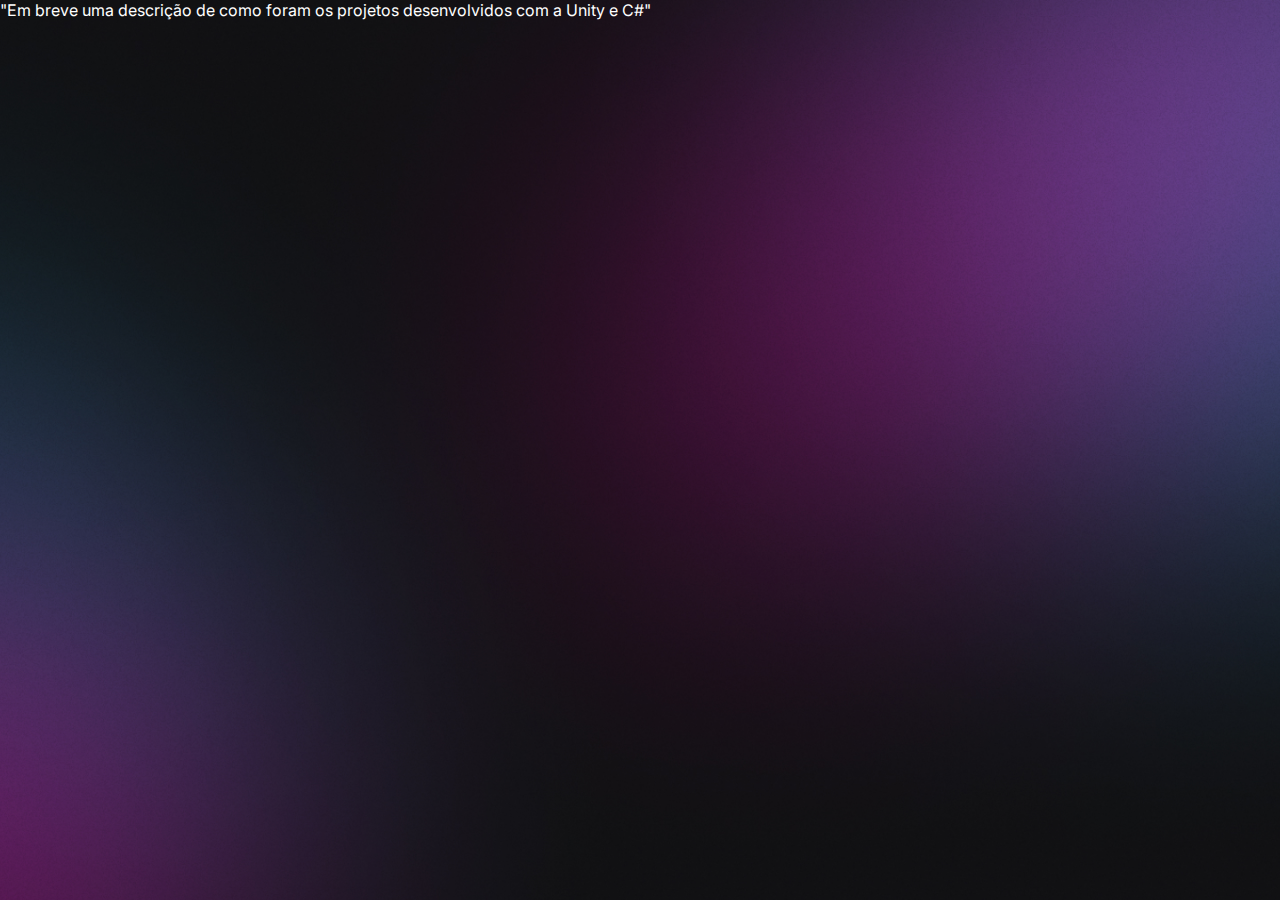
<file: dev-games.html>
<!DOCTYPE html>
<html lang="en">
  <head>
    <!-- Configurações para acessar as fontes necessárias no projeto. -->
    <link rel="preconnect" href="https://fonts.googleapis.com" />
    <link rel="preconnect" href="https://fonts.gstatic.com" crossorigin />
    <link
      href="https://fonts.googleapis.com/css2?family=Inter:wght@400;500&display=swap"
      rel="stylesheet"
    />

    <!-- Configurações básicas do código para correta interpretação pelo navegador. -->
    <meta charset="UTF-8" />
    <meta name="viewport" content="width=device-width,initial-scale=1.0" />

    <!-- Título da página, irá aparecer no nome da guia -->
    <link rel="stylesheet" href="./style.css" />
    <title>Desenvolvimento de jogos</title>
  </head>
  <body>
    <div>
      <p>
        "Em breve uma descrição de como foram os projetos desenvolvidos com a
        Unity e C#"
        <!-- A estrutura será da seguinda forma. -->
        <!-- 
          Link do Gamejolt
          https://gamejolt.com/@LucasGabriel_Khrioni/games
          
          Introdução 
            Uma breve descrição do que será tratado aqui.

          01.Guns Box
            Como foi a experiência.
          02.Keep Trying
            Como foi a experiência.
          03.Squire's Prayers
            Como foi a experiência.
          04.Save Your Family
            Como foi a experiência.
          05. Projeto Adam. 
            Como foi a experiência.
        -->
      </p>
    </div>
  </body>
</html>
</file>
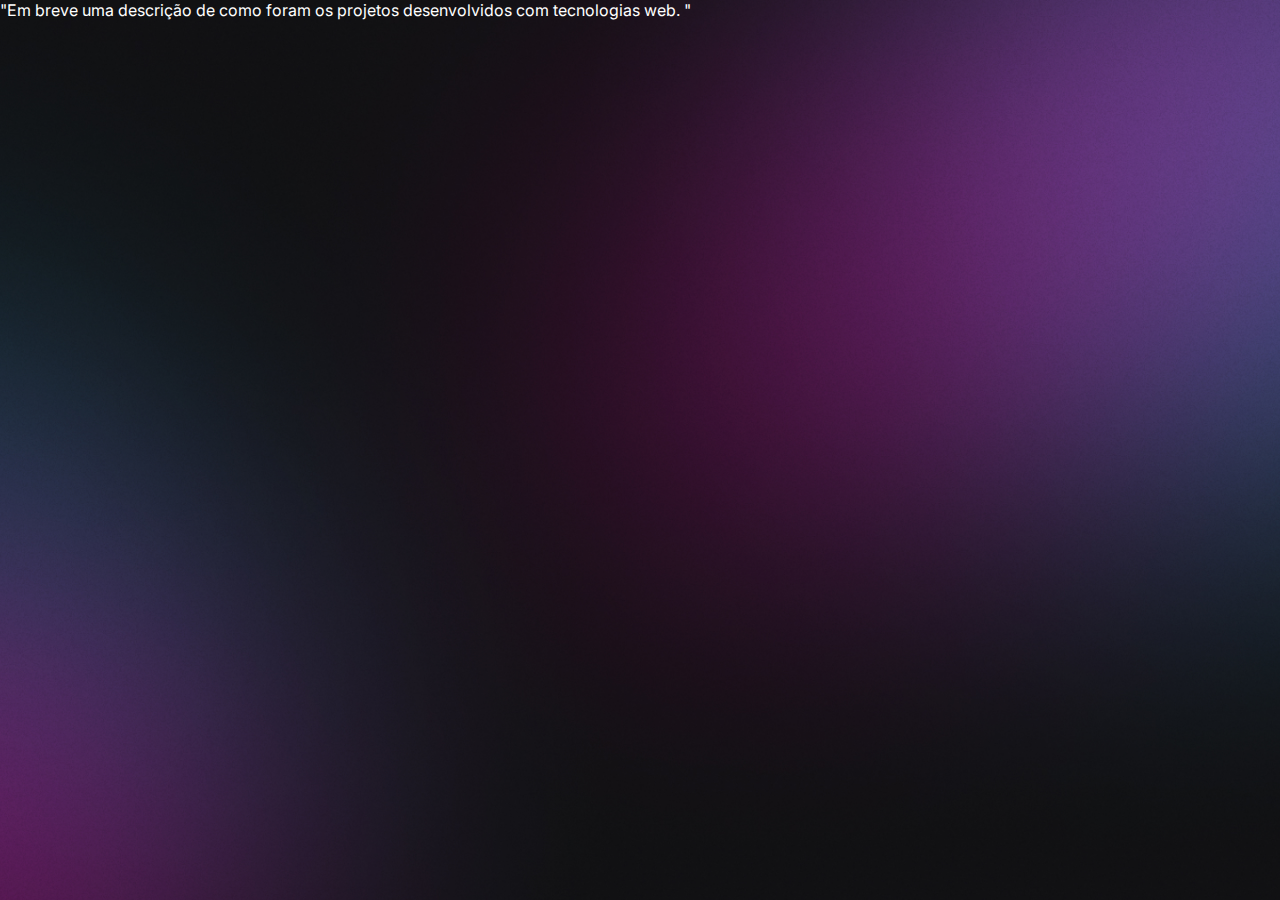
<file: dev-web.html>
<!DOCTYPE html>
<html lang="pt-br">
  <head>
    <!-- Configurações para acessar as fontes necessárias no projeto. -->
    <link rel="preconnect" href="https://fonts.googleapis.com" />
    <link rel="preconnect" href="https://fonts.gstatic.com" crossorigin />
    <link
      href="https://fonts.googleapis.com/css2?family=Inter:wght@400;500&display=swap"
      rel="stylesheet"
    />

    <!-- Configurações básicas do código para correta interpretação pelo navegador. -->
    <meta charset="UTF-8" />
    <meta name="viewport" content="width=device-width,initial-scale=1.0" />

    <!-- Título da página, irá aparecer no nome da guia -->
    <title>Desenvolvimento Web</title>
    <link rel="stylesheet" href="./style.css" />
  </head>
  <body>
    <div>
      <p>
        "Em breve uma descrição de como foram os projetos desenvolvidos com
        tecnologias web. "
      </p>
    </div>
  </body>
</html>
</file>
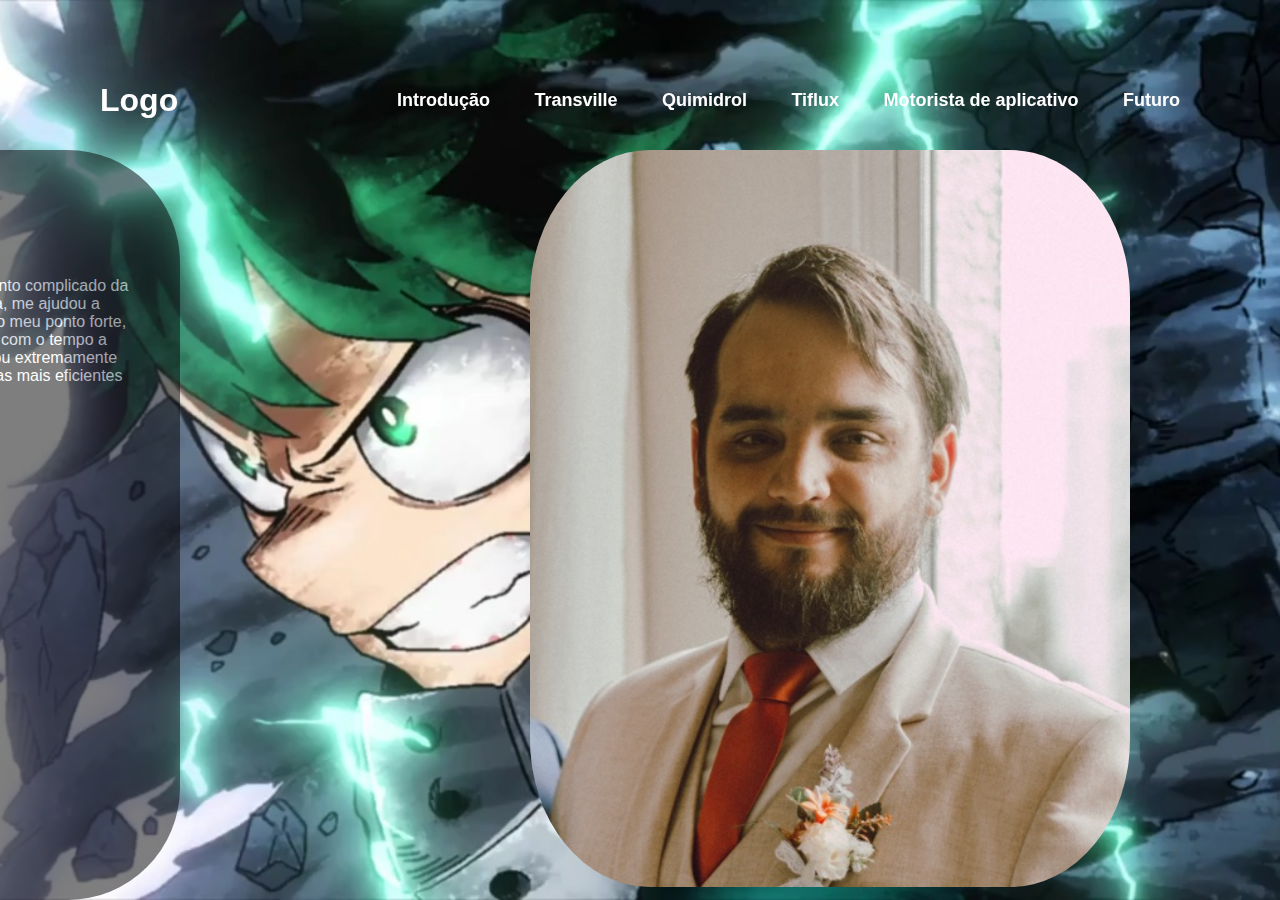
<file: my-journey.html>
<!DOCTYPE html>
<html lang="pt-br">
  <head>
    <!-- Configurações para acessar as fontes necessárias no projeto. -->
    <link rel="preconnect" href="https://fonts.googleapis.com" />
    <link rel="preconnect" href="https://fonts.gstatic.com" crossorigin />
    <link
      href="https://fonts.googleapis.com/css2?family=Inter:wght@400;500&display=swap"
      rel="stylesheet"
    />

    <!-- Configurações básicas do código para correta interpretação pelo navegador. -->
    <meta charset="UTF-8" />
    <meta name="viewport" content="width=device-width,initial-scale=1.0" />

    <!-- Título da página, irá aparecer no nome da guia -->
    <title>Minha Jornada</title>
    <link rel="stylesheet" href="./style-my-jouney.css" />

    <script src="./script.js"></script>
  </head>
  <body onload="setContent(2)">
    <header class="header">
      <a href="./index.html" class="logo">Logo</a>
      <div class="navbar">
        <a href="#">Introdução</a>
        <a href="#">Transville</a>
        <a href="#">Quimidrol</a>
        <a href="#">Tiflux</a>
        <a href="#">Motorista de aplicativo</a>
        <a href="#">Futuro</a>
      </div>
    </header>
    <section class="sobre">
      <div class="content">
        <h1 id="contentTitle">Título</h1>
        <p id="contentText">Conteúdo do texto.</p>
      </div>
      <div class="content-image">
        <img src="./assets/introducao.png" alt="" />
      </div>
    </section>
  </body>
</html>
</file>
<file: style-my-jouney.css>
* {
  margin: 0;
  padding: 0;
  box-sizing: border-box;
  font-family: "Poppins", sans-serif;
}

body {
  min-height: 100vh;
  background: url(./assets/my-jouney-background.jpg) no-repeat;
  background-size: cover;
  background-position: center;
}

.header {
  position: fixed;
  top: 0;
  left: 0;
  width: 100%;
  padding: 20px 100px;
  background: transparent;
  display: flex;
  justify-content: space-between;
  align-items: center;
  z-index: 100;
  height: 200px;
}

.logo {
  font-size: 32px;
  color: #fff;
  text-decoration: none;
  font-weight: 700;
}

.navbar a {
  position: relative;
  font-size: 18px;
  color: #fff;
  text-decoration: none;
  font-weight: 700;
  margin-left: 40px;
}

.navbar a::before {
  content: "";
  position: absolute;
  top: 100%;
  left: 0;
  width: 0;
  height: 2px;
  background: #fff;
  transition: 0.3s;
}

.navbar a:hover::before {
  width: 100%;
}

section.sobre {
  height: calc(100% -200px);
  position: relative;
}
.content {
  display: inline;

  position: absolute;
  bottom: -900px;
  right: 1100px;
  width: 750px;
  height: 750px;
  border-radius: 15%;
  background-color: black;
  opacity: 50%;
}

.content h1 {
  text-align: center;
  padding: 20px;
  color: #fff;
}

.content p {
  text-align: center;
  padding: 50px;
  color: #fff;
}

.content-image {
  position: absolute;
  bottom: -900px;
  right: 75px;
  width: 750px;
  height: 750px;
}

.content-image img {
  width: 600px;
  border-radius: 20%;

  display: block;
  margin: auto;
  /* serviria para alinhar a imagem dentro da DIV-profile, mas entra em conflito com o "text-align" do #profile;  */
}
</file>
<file: style.css>
* {
  margin: 0;
  padding: 0;
  box-sizing: border-box;
  /* Essa configuração está resetando espaços entre as caixas que é padrão do navegador. Ao mesmo tempo mantem o tamanho da caixa que será adicionado nela mesmo.*/
}

:root {
  --text-color: white;
  --bg-url: url(./assets/bg-mobile.jpg);
  --stroke-color: rgba(255, 255, 255, 0.5);
  --surface-color: rgba(255, 255, 255, 0.05);
  --surface-color-hover: rgba(0, 0, 0, 0.02);
  --highlight-color: rgba(255, 255, 255, 0.2);
  --switch-bg-url: url(./assets/moon-stars.svg);
}

.light {
  --text-color: black;
  --bg-url: url(./assets/bg-mobile-light.jpg);
  --stroke-color: rgba(0, 0, 0, 0.5);
  --surface-color: rgba(0, 0, 0, 0.05);
  --surface-color-hover: rgba(0, 0, 0, 0.02);
  --highlight-color: rgba(0, 0, 0, 0.1);
  --switch-bg-url: url(./assets/sun.svg);
}

body {
  /*
  background-image: url(./assets/bg-mobile.jpg);
  background-repeat: no-repeat;
  background-position: top center;
  background-size: cover;
  */

  /* Background color image repeat position /size*/
  background: var(--bg-url) no-repeat top center / cover;
  height: 100vh;
}

body * {
  font-family: "Inter", sans-serif;
  color: var(--text-color);
}

#container {
  width: 100%;
  max-width: 588px;
  margin: 56px auto 0px;
  padding: 0 24px;
}

/*Profile*/
#profile {
  text-align: center;
  padding: 24px;
}

#profile img {
  width: 112px;
  /*
  display: block;
  margin: auto;
  serviria para alinhar a imagem dentro da DIV-profile, mas entra em conflito com o "text-align" do #profile; 
  */
}

#profile p {
  font-weight: 500;
  line-height: 24px;
  margin-top: 8px;
}

/*Switch*/
#switch {
  width: 64px;
  position: relative;

  margin: 0 auto;
  padding: 4px auto;
}

#switch button {
  width: 32px;
  height: 32px;
  background: white var(--switch-bg-url) no-repeat center;
  border: 0;
  border-radius: 50%;

  position: absolute;
  top: 50%;
  left: 0;
  z-index: 1;
  transform: translateY(-50%);

  animation: slide-back 0.2s;
}

.light #switch button {
  animation: slide-in 0.2s forwards;
}

#switch button:hover {
  outline: 8px solid var(--highlight-color);
}

#switch span {
  display: block;
  width: 64px;
  height: 24px;
  background: var(--surface-color);
  border: 1px solid var(--stroke-color);
  backdrop-filter: blur(4px);
  -webkit-backdrop-filter: blur(4px);
  border-radius: 9999px;
}

/* Links */
ul {
  list-style: none;
  display: flex;
  flex-direction: column;
  gap: 16px;
  padding: 24px 0;
}

ul li a {
  display: flex;
  justify-content: center;
  align-items: center;

  padding: 16px 24px;

  background: var(--surface-color);
  border: 1px solid var(--stroke-color);
  border-radius: 8px;
  backdrop-filter: blur(4px);
  -webkit-backdrop-filter: blur(4px);

  text-decoration: none;
  font-weight: 500;

  transition: background 0.5s;
}

/*pseudo-selector*/
ul li a:hover {
  background: var(--stroke-color);
  border: 1.5px solid var(--text-color);
}

#social-links {
  display: flex;
  justify-content: center;
  padding: 24px 0;
  font-size: 24px;
}

#social-links a {
  display: flex;
  align-items: center;
  justify-content: center;
  padding: 16px;
  transition: background 0.2s;
  border-radius: 50%;
}

#social-links a:hover {
  background: var(--highlight-color);
}

footer {
  padding: 24px 0;
  text-align: center;
  font-size: 14px;
}

/* media queries */
@media (min-width: 700px) {
  :root {
    --bg-url: url(./assets/bg-desktop.jpg);
  }
  .light {
    --bg-url: url(./assets/bg-desktop-light.jpg);
  }
}

/* animation */
@keyframes slide-in {
  from {
    left: 0;
  }
  to {
    left: 50%;
  }
}

@keyframes slide-back {
  from {
    left: 50%;
  }
  to {
    left: 0;
  }
}
</file>
